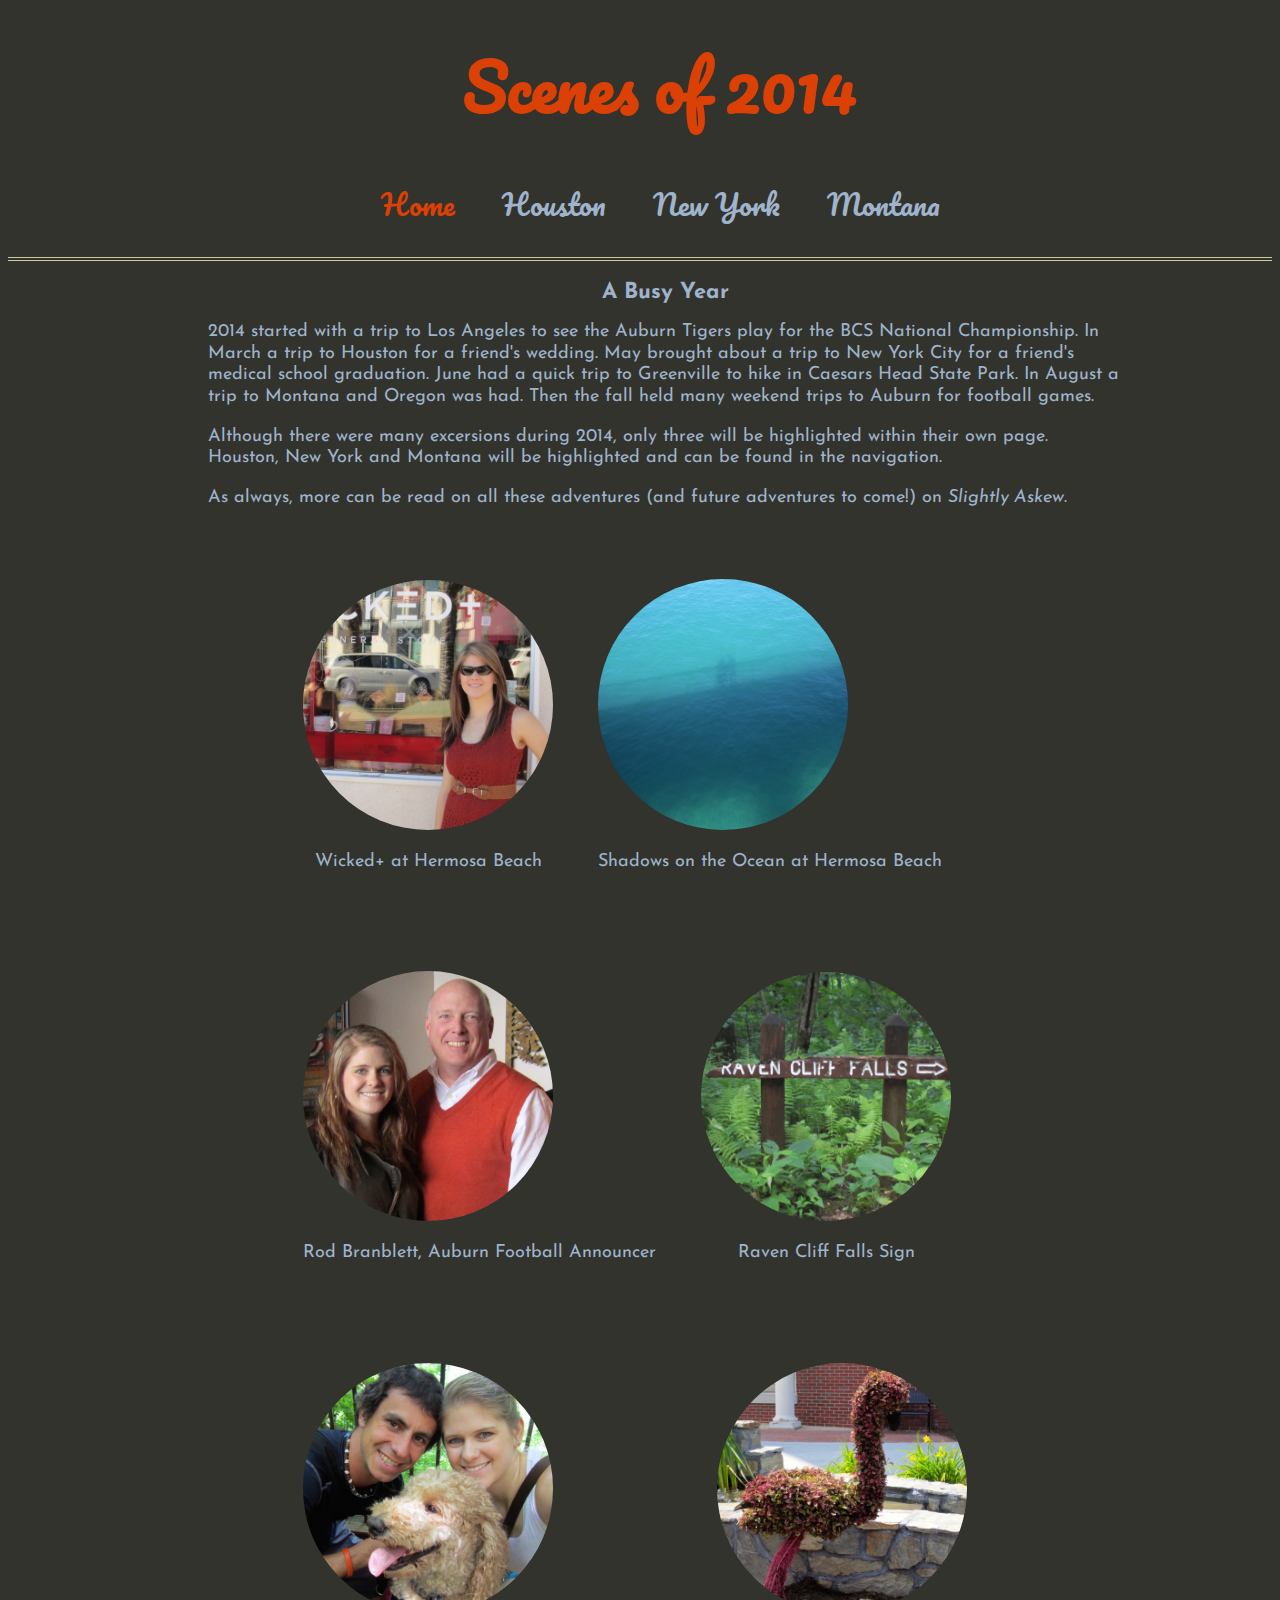
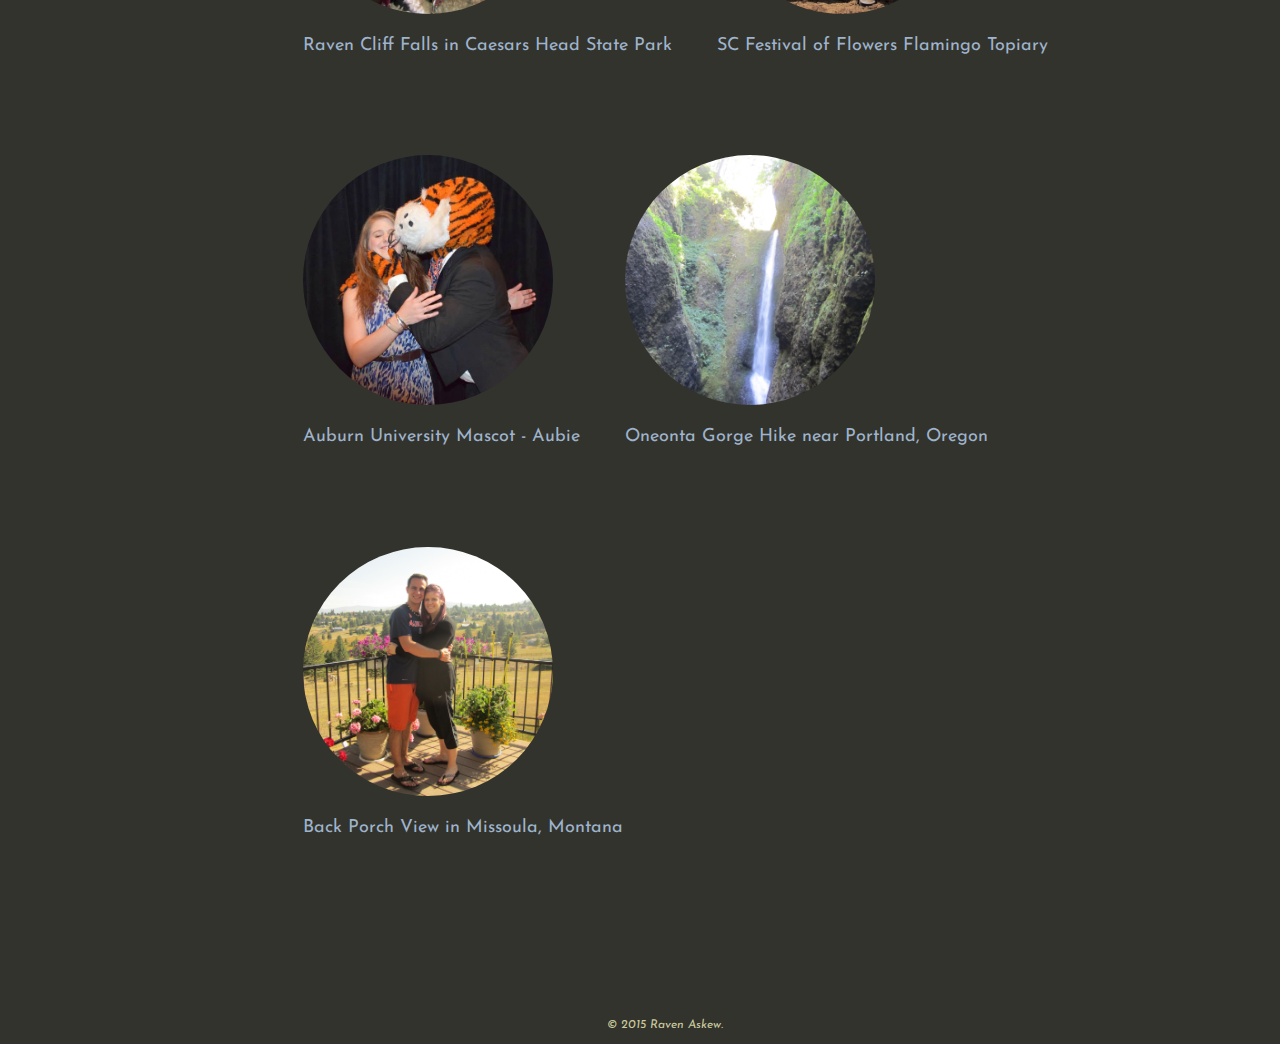
<file: index.html>
<!DOCTYPE html>

<html lang="en">

<head>
  <meta charset="utf-8">
  <title>Jan 5 HW</title>
  <link rel="stylesheet" href="main.css">
  <link href='http://fonts.googleapis.com/css?family=Josefin+Sans:400,700,400italic|Pacifico' rel='stylesheet' type='text/css'>
</head>

<header>
  <h1>Scenes of 2014</h1>
  <nav>
    <ul>
      <li class="current_link"><a href="index.html" target="active">Home</a></li>
      <li><a href="houston.html">Houston</a></li>
      <li><a href="new_york.html">New York</a></li>
      <li><a href="montana.html">Montana</a></li>
    </ul>
  </nav>
  <div class="border_bottom"></div>
</header>

<body>
  <h2>A Busy Year</h2>
  <p>2014 started with a trip to Los Angeles to see the Auburn Tigers play for the
  BCS National Championship. In March a trip to Houston for a friend's wedding.
  May brought about a trip to New York City for a friend's medical school graduation.
  June had a quick trip to Greenville to hike in Caesars Head State Park. In August
  a trip to Montana and Oregon was had. Then the fall held many weekend trips to
  Auburn for football games.</p>
  <p>Although there were many excersions during 2014, only three will be highlighted
  within their own page. Houston, New York and Montana will be highlighted and can
  be found in the navigation.</p>
  <p>As always, more can be read on all these adventures (and future adventures
    to come!) on <a href="http://raveve.com" target="_blank">Slightly Askew</a>.</p>

  <div class="photo_box">
    <div class="photos">
      <img src="images/wicked+.jpg" alt="Wicked + at Hermosa Beach">
      <p>Wicked+ at Hermosa Beach</p>
    </div>
    <div class="photos">
      <img src="images/watershadow.jpg" atl="Water Shadow at Hermosa Beach">
      <p>Shadows on the Ocean at Hermosa Beach</p>
    </div>
    <div class="photos">
      <img src="images/auannouncer.jpg" alt="Rod Bramblett">
      <p>Rod Branblett, Auburn Football Announcer</p>
    </div>
    <div class="photos">
      <img src="images/ravenclifffalls.jpg" alt="Raven Cliff Falls Sign">
      <p>Raven Cliff Falls Sign</p>
    </div>
    <div class="photos">
      <img src="images/ravenclifffallsfamily.jpg" alt="Raven Cliff Falls Family">
      <p>Raven Cliff Falls in Caesars Head State Park</p>
    </div>
    <div class="photos">
      <img src="images/scflowerfestivalflamingo.jpg" alt="SC Flower Festival Flamingo">
      <p>SC Festival of Flowers Flamingo Topiary</p>
    </div>
    <div class="photos">
      <img src="images/aubie.jpg" alt="Aubie">
      <p>Auburn University Mascot - Aubie</p>
    </div>
    <div class="photos">
      <img src="images/oneontagorge.jpg" alt="Oneonta Gorge">
      <p>Oneonta Gorge Hike near Portland, Oregon</p>
    </div>
    <div class="photos">
      <img src="images/montanaporch.jpg" alt="Montana Porch">
      <p>Back Porch View in Missoula, Montana</p>
    </div>
  </div>
</body>

<footer><p>&copy; 2015 Raven Askew.</p></footer>
</html>
</file>
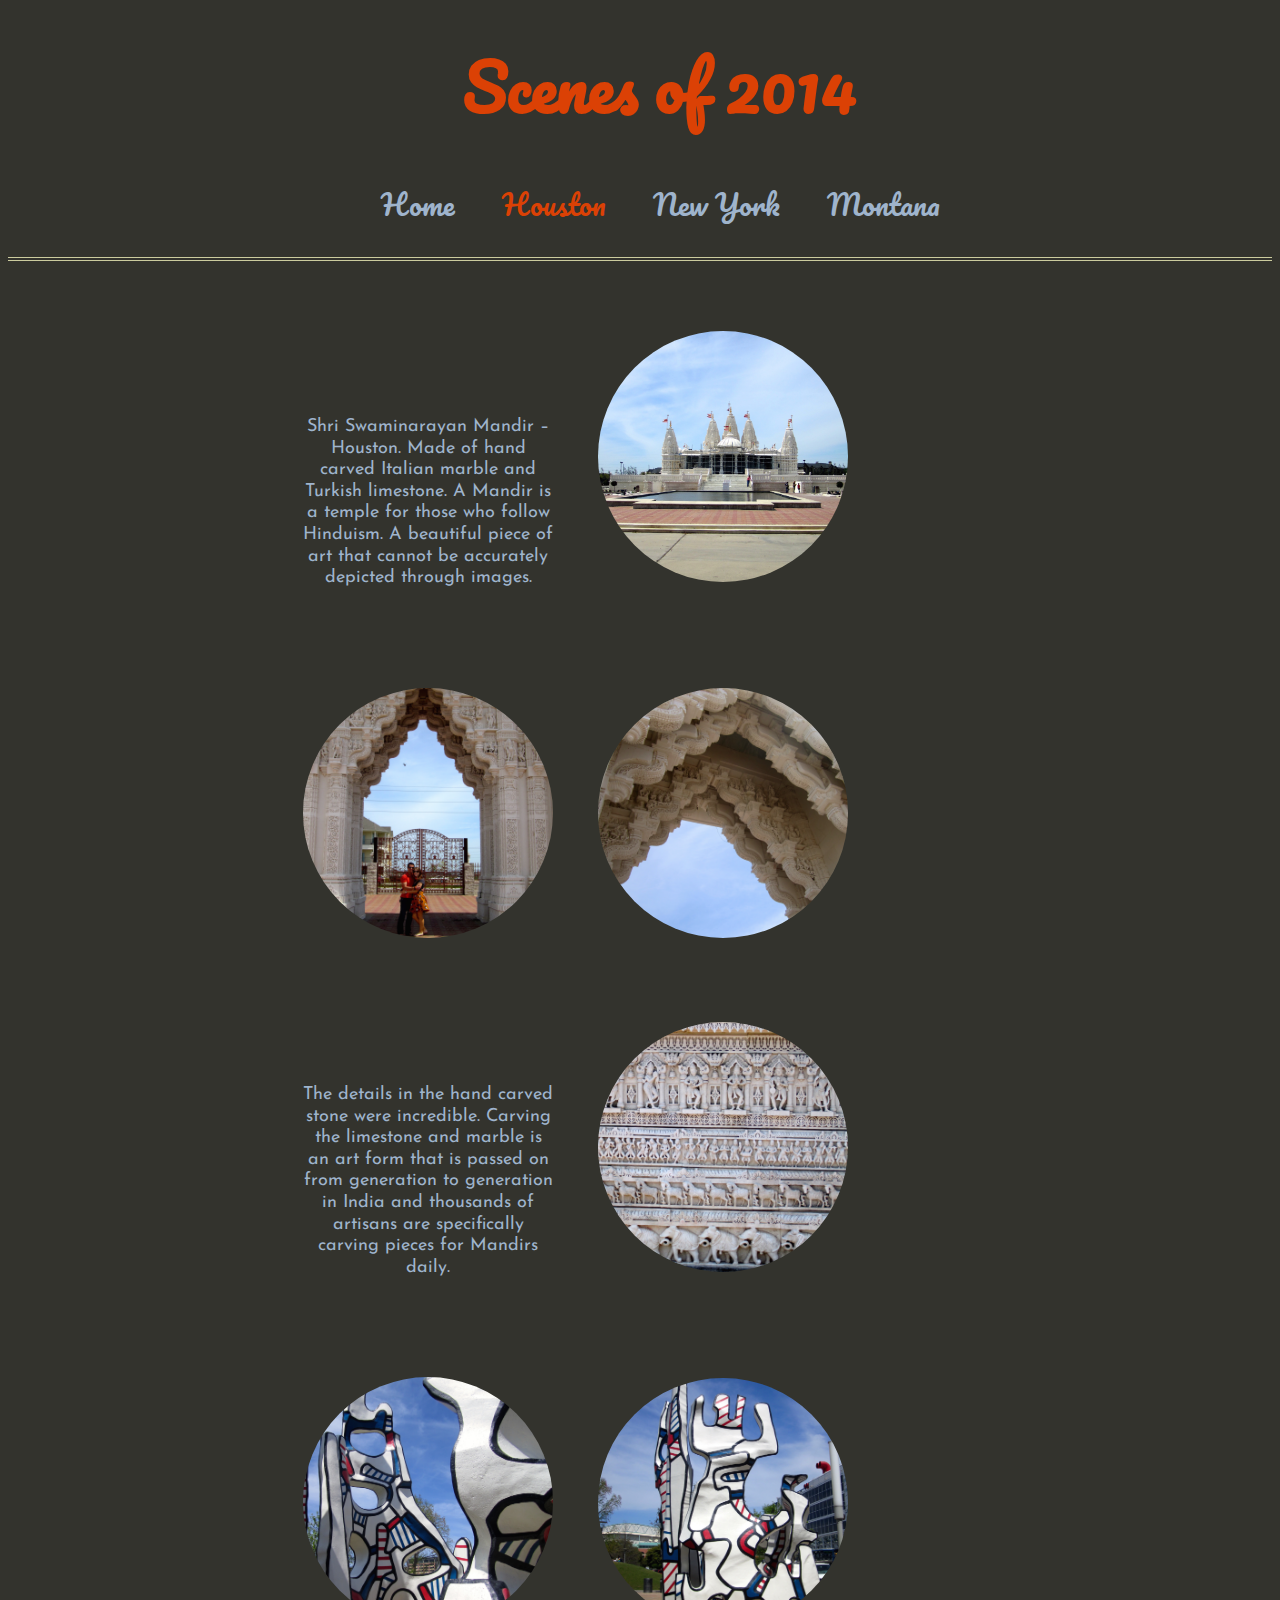
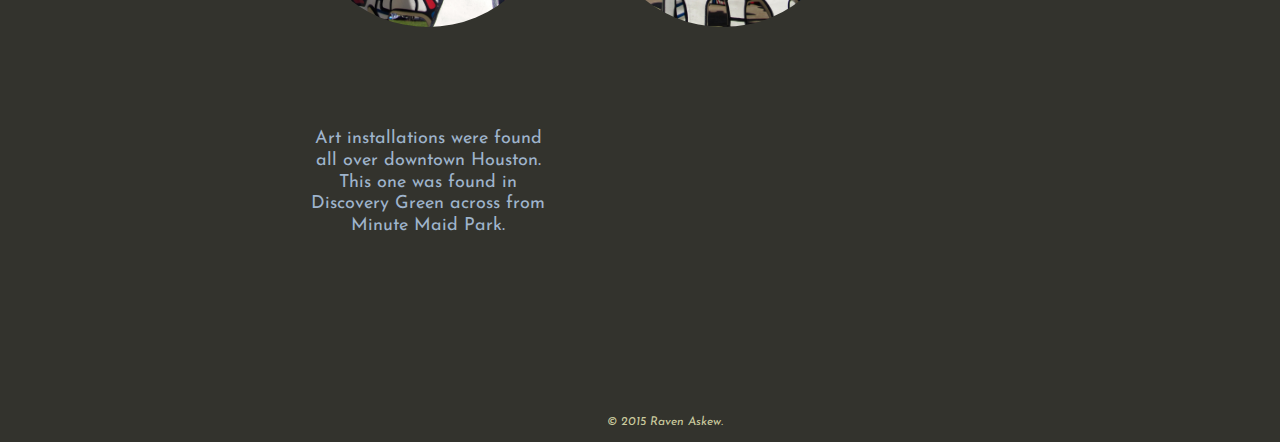
<file: houston.html>
<!DOCTYPE html>

<html lang="en">

<head>
  <meta charset="utf-8">
  <title>Jan 5 HW</title>
  <link rel="stylesheet" href="main.css">
  <link href='http://fonts.googleapis.com/css?family=Josefin+Sans:400,700,400italic|Pacifico' rel='stylesheet' type='text/css'>
</head>

<header>
  <h1>Scenes of 2014</h1>
  <nav>
    <ul>
      <li><a href="index.html">Home</a></li>
      <li class="current_link"><a href="houston.html">Houston</a></li>
      <li><a href="new_york.html">New York</a></li>
      <li><a href="montana.html">Montana</a></li>
    </ul>
  </nav>
  <div class="border_bottom"></div>
</header>

<body>
  <div class="photo_box">
    <div class="photos photo_text">
      <p>Shri Swaminarayan Mandir – Houston.  Made of hand carved Italian marble
        and Turkish limestone. A Mandir is a temple for those who follow Hinduism.
        A beautiful piece of art that cannot be accurately depicted through images.</p>
    </div>
    <div class="photos">
      <img src="images/temple.jpg" alt="SSMH">
    </div>
    <div class="photos">
      <img src="images/templeentryus.jpg" alt="SSMH">
    </div>
    <div class="photos">
      <img src="images/templeentrydetail.jpg" alt="SSMH">
    </div>
    <div class="photos photo_text">
      <p>The details in the hand carved stone were incredible. Carving the
      limestone and marble is an art form that is passed on from generation to
      generation in India and thousands of artisans are specifically carving pieces
      for Mandirs daily.</p>
    </div>
    <div class="photos">
      <img src="images/templedetail.jpg" alt="SSMH">
    </div>
    <div class="photos">
      <img src="images/houstonartdetail.jpg" alt="Art Installation in Houston Park">
    </div>
    <div class="photos">
      <img src="images/houstonart.jpg" alt="Art Installation in Houston Park">
    </div>
    <div class="photos photo_text">
      <p>Art installations were found all over downtown Houston. This one was
      found in Discovery Green across from Minute Maid Park.</p>
    </div>
  </div>
</body>

<footer><p>&copy; 2015 Raven Askew.</p></footer>
</html>
</file>
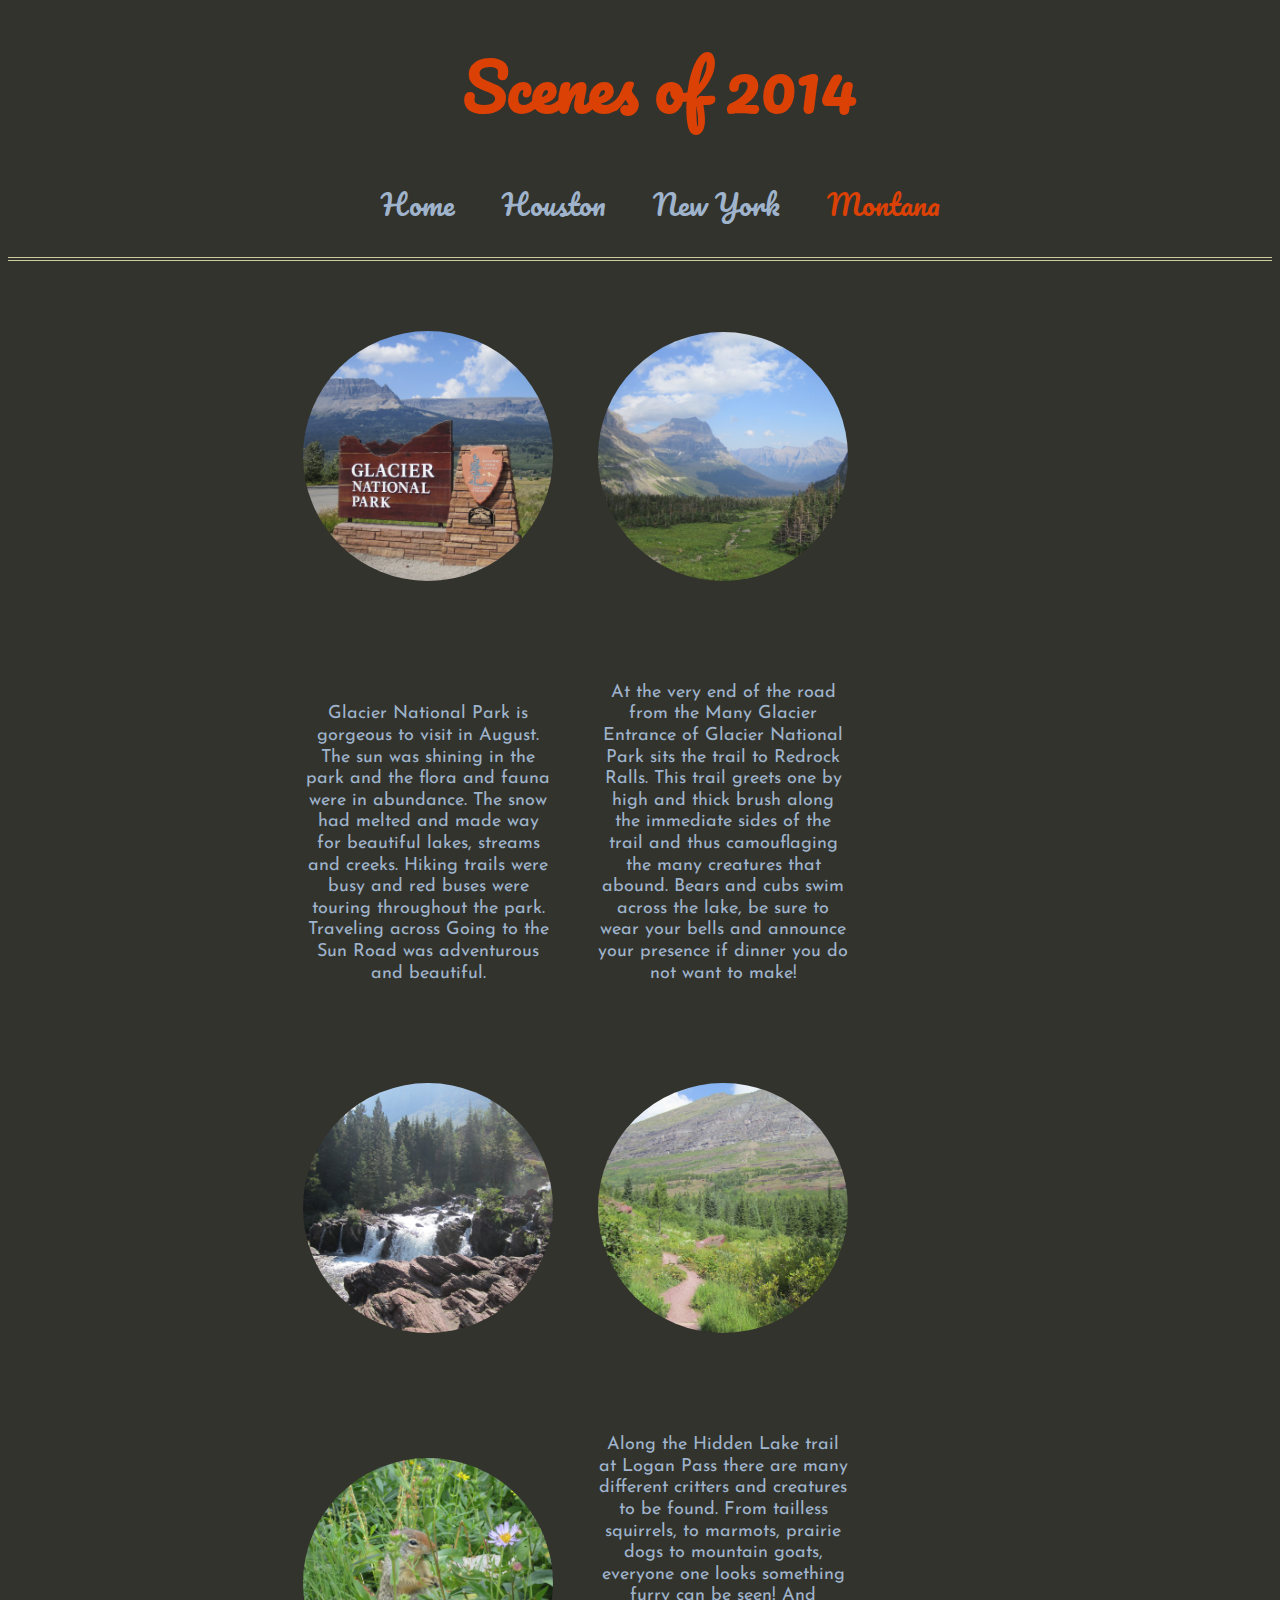
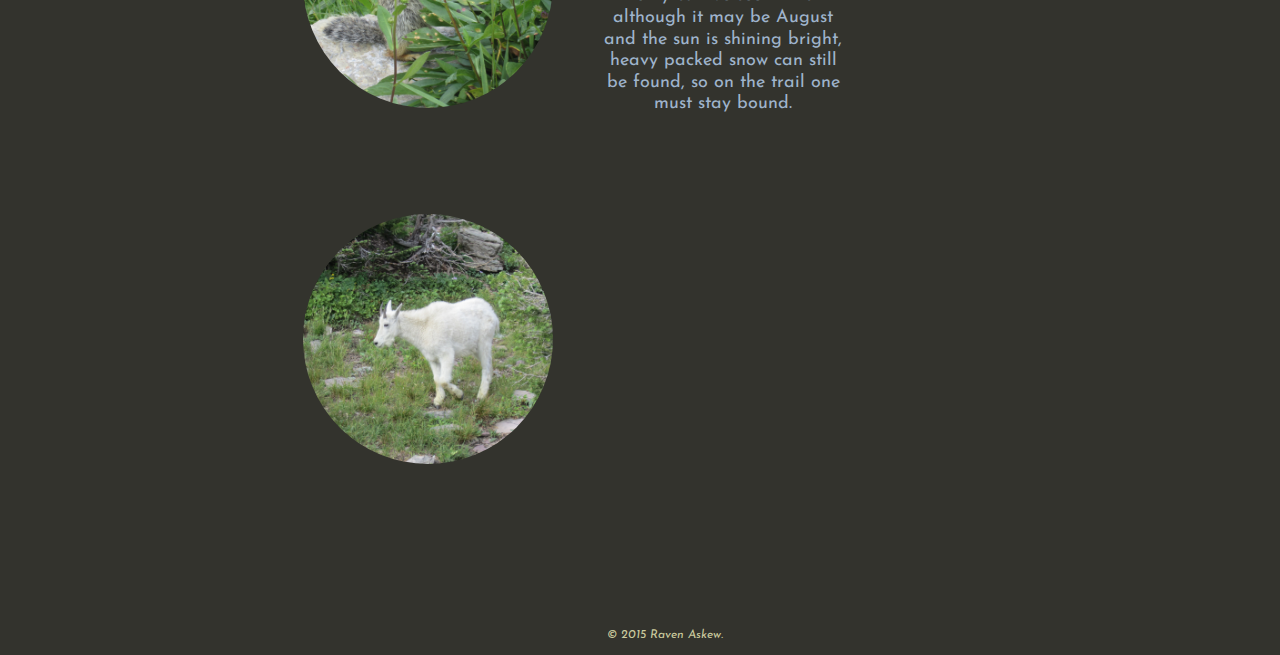
<file: montana.html>
<!DOCTYPE html>

<html lang="en">

<head>
  <meta charset="utf-8">
  <title>Jan 5 HW</title>
  <link rel="stylesheet" href="main.css">
  <link href='http://fonts.googleapis.com/css?family=Josefin+Sans:400,700,400italic|Pacifico' rel='stylesheet' type='text/css'>
</head>

<header>
  <h1>Scenes of 2014</h1>
  <nav>
    <ul>
      <li><a href="index.html">Home</a></li>
      <li><a href="houston.html">Houston</a></li>
      <li><a href="new_york.html">New York</a></li>
      <li class="current_link"><a href="montana.html">Montana</a></li>
    </ul>
  </nav>
  <div class="border_bottom"></div>
</header>

<body>
  <div class="photo_box">
    <div class="photos">
      <img src="images/glaciernationalpark.jpg" alt="Glacier National Park Sign">
    </div>
    <div class="photos">
      <img src="images/montanaloganpassview.jpg" alt="Logan Pass View">
    </div>
    <div class="photos photo_text">
      <p>Glacier National Park is gorgeous to visit in August. The sun was shining
      in the park and the flora and fauna were in abundance. The snow had melted
      and made way for beautiful lakes, streams and creeks. Hiking trails were busy
      and red buses were touring throughout the park. Traveling across Going to the
      Sun Road was adventurous and beautiful.</p>
    </div>
    <div class="photos photo_text">
      <p>At the very end of the road from the Many Glacier Entrance of Glacier
      National Park sits the trail to Redrock Ralls. This trail greets one by high
      and thick brush along the immediate sides of the trail and thus camouflaging
      the many creatures that abound. Bears and cubs swim across the lake, be sure
      to wear your bells and announce your presence if dinner you do not want to make!</p>
    </div>
    <div class="photos">
      <img src="images/montanaredrockfalls.jpg" alt="Redrock Falls">
    </div>
    <div class="photos">
      <img src="images/montanatrail.jpg" alt="Trail from Red Rock Falls">
    </div>
    <div class="photos">
      <img src="images/loganpasssquirrel.jpg" alt="Logan Pass Squirrel">
    </div>
    <div class="photos photo_text">
      <p>Along the Hidden Lake trail at Logan Pass there are many different critters
      and creatures to be found. From tailless squirrels, to marmots, prairie dogs to
      mountain goats, everyone one looks something furry can be seen! And although
      it may be August and the sun is shining bright, heavy packed snow can still be
      found, so on the trail one must stay bound.</p>
    </div>
    <div class="photos">
      <img src="images/loganpassmountaingoat.jpg" alt="Logan Pass Mountain Goat">
    </div>
  </div>
</body>

<footer><p>&copy; 2015 Raven Askew.</p></footer>
</html>
</file>
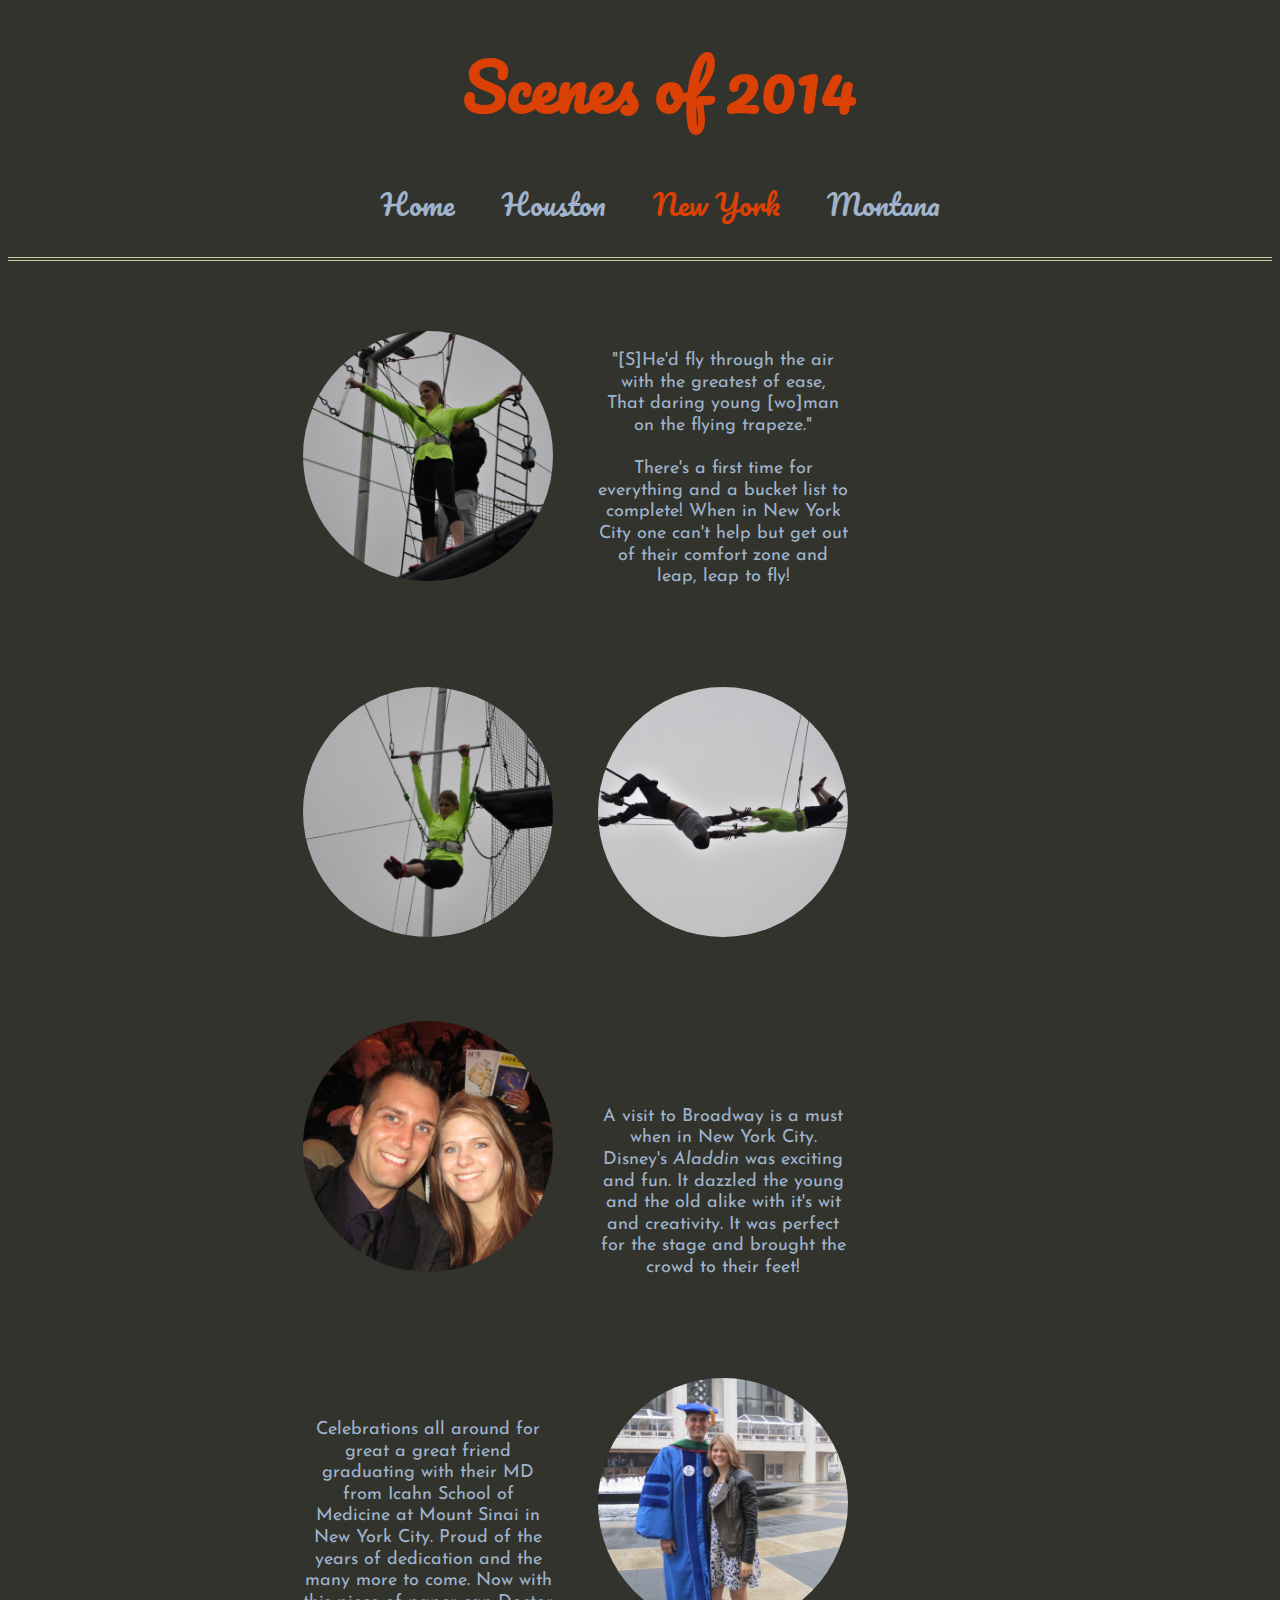
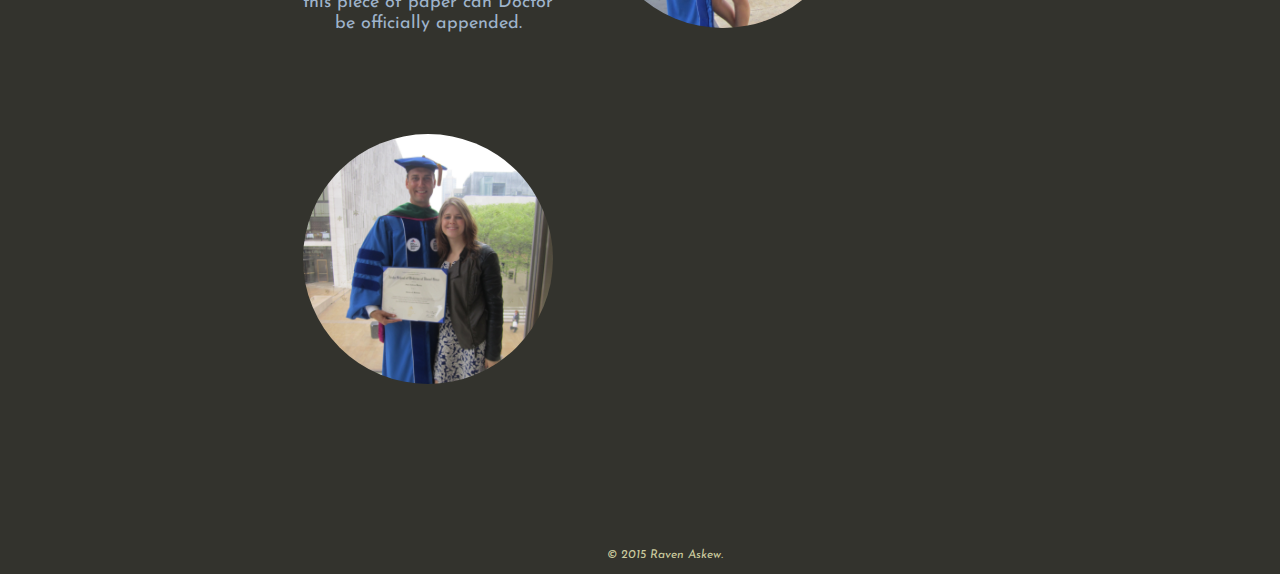
<file: new_york.html>
<!DOCTYPE html>

<html lang="en">

<head>
  <meta charset="utf-8">
  <title>Jan 5 HW</title>
  <link rel="stylesheet" href="main.css">
  <link href='http://fonts.googleapis.com/css?family=Josefin+Sans:400,700,400italic|Pacifico' rel='stylesheet' type='text/css'>
</head>

<header>
  <h1>Scenes of 2014</h1>
  <nav>
    <ul>
      <li><a href="index.html">Home</a></li>
      <li><a href="houston.html">Houston</a></li>
      <li class="current_link"><a href="new_york.html">New York</a></li>
      <li><a href="montana.html">Montana</a></li>
    </ul>
  </nav>
  <div class="border_bottom"></div>
</header>

<body>
  <div class="photo_box">
    <div class="photos">
      <img src="images/newyorktrapezestart.jpg" alt="Flying Trapeze Platform">
    </div>
    <div class="photos photo_text">
      <p>"[S]He'd fly through the air with the greatest of ease,</br>
      That daring young [wo]man on the flying trapeze."</br></br>
      There's a first time for everything and a bucket list to complete! When in
      New York City one can't help but get out of their comfort zone and leap,
      leap to fly!</p>
      </div>
      <div class="photos">
        <img src="images/newyorktrapezefly.jpg" alt="Flying Trapeze">
      </div>
      <div class="photos">
        <img src="images/newyorktrapezegrab.jpg" alt="Flying Trapeze Catch">
      </div>
      <div class="photos">
        <img src="images/newyorkaladdin.jpg" alt="Aladdin on Broadway">
      </div>
      <div class="photos photo_text">
        <p>A visit to Broadway is a must when in New York City. Disney's <i>Aladdin</i>
        was exciting and fun. It dazzled the young and the old alike with it's wit
        and creativity. It was perfect for the stage and brought the crowd to their
        feet!</p>
      </div>
      <div class="photos photo_text">
        <p>Celebrations all around for great a great friend graduating with their
        MD from Icahn School of Medicine at Mount Sinai in New York City. Proud of
        the years of dedication and the many more to come. Now with this piece of
        paper can Doctor be officially appended.</p>
      </div>
      <div class="photos">
        <img src="images/newyorkjagraduation.jpg" alt="NY Medical School Graduation">
      </div>
      <div class="photos">
        <img src="images/newyorkjagraduationdiploma.jpg" alt="NY Medical School Diploma">
      </div>
    </div>
</body>

<footer><p>&copy; 2015 Raven Askew.</p></footer>
</html>
</file>
<file: main.css>
/*******************************
BODY
********************************/

body {
  background-color: #33332D;
  color: #9FB4CC;
  font-family: 'Josefin Sans', sans-serif;
}

h2, p {
  margin-left: 200px;
  margin-right: 150px;
}

h2 {
  font-size: 22px;
  text-align: center;
  margin-top: 20px;
}

p {
  text-align: left;
  font-size: 18px;
  line-height: 1.2;
}

a {
  text-decoration: none;
  color: #9FB4CC;
}

p > a {
  font-style: italic;
}

a:hover {
  color: #FFF8E3;
}

img, .photo_text {
  border-radius: 100%;
  width: 250px;
  height: auto;
}

.photo_text p {
  font-size: 18px;
  line-height: 1.2;
}

.photos {
  display: inline-block;
  margin: 20px 20px 60px 20px;
}

.photo_box {
  margin-left: 275px;
  margin-top: 50px;
  margin-right: 150px;
}

.photos p {
  margin-left: 0px;
  margin-right: 0px;
  text-align: center;
}


/*******************************
HEADER
********************************/

h1 {
  color: #DB4105;
  font-size: 64px;
  font-family: 'Pacifico', cursive;
  text-align: center;
  padding: 10px;
  margin: 20px 10px 0px 50px;
}


/*******************************
NAVIGATION
********************************/

nav ul {
  text-align: center;
  font-size: 28px;
  font-family: 'Pacifico', cursive;
}

nav li {
  display: inline;
  padding: 20px;

}

nav a {
  color: #9FB4CC;
  text-decoration: none;
}

nav a:hover {
  color: #FFF8E3;
}

.current_link a {
  color: #DB4105;
}

.border_bottom {
  border-bottom: 4px double #CCCC9E;
}

/*******************************
FOOTER
********************************/

footer p {
  color: #CCCC9F;
  font-style: italic;
  font-size: 12px;
  text-align: center;
  margin-top: 100px;
}
</file>
